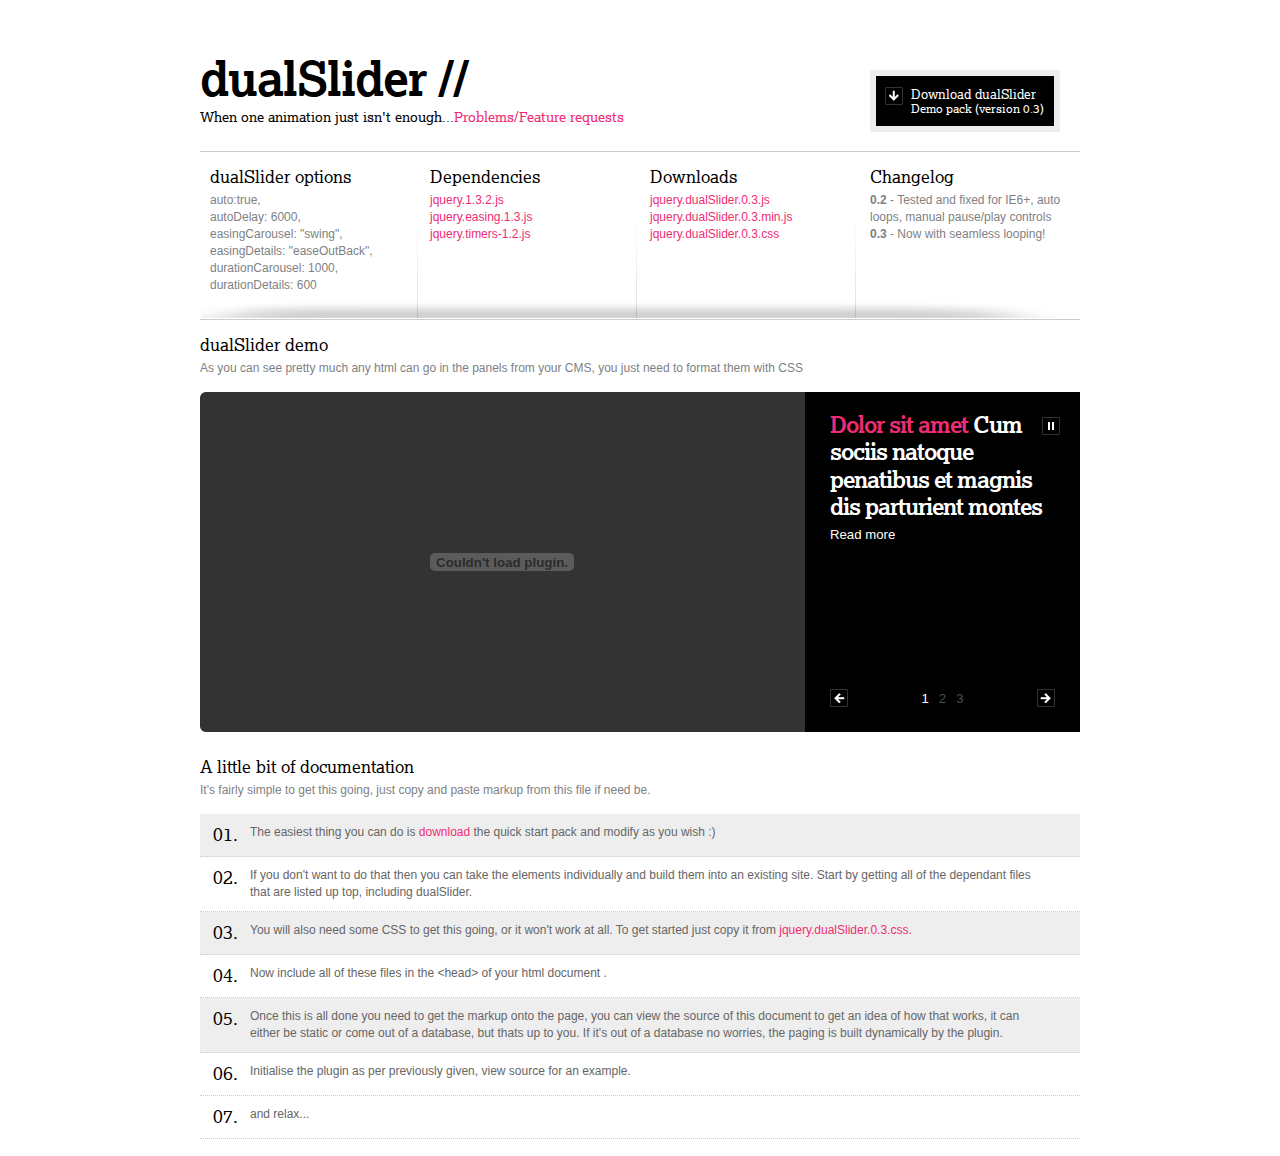
<file: dualSlider/index.html>
﻿<!DOCTYPE html PUBLIC "-//W3C//DTD XHTML 1.0 Transitional//EN" "http://www.w3.org/TR/xhtml1/DTD/xhtml1-transitional.dtd">
<html xmlns="http://www.w3.org/1999/xhtml">
<head>
    <title>dualSlider</title>
        
    <meta name="description" id="MetaDescription" content="" />
    <meta name="keywords" id="MetaKeywords" content="" />
	
	<meta http-equiv="Content-Type" content="text/html; charset=utf-8"/>
	
	<meta name="language" content="en" />
	
	<link rel="stylesheet" type="text/css" media="all" href="css/reset.css" />
	<link rel="stylesheet" type="text/css" media="all" href="css/clearfix.css" />
	<link rel="stylesheet" type="text/css" media="all" href="css/style.css" />
	<link rel="stylesheet" type="text/css" media="all" href="css/fonts.css"  />
	<link rel="stylesheet" type="text/css" media="all" href="css/jquery.dualSlider.0.2.css" />

	<script src="scripts/jquery-1.3.2.min.js" type="text/javascript"></script>
	<script src="scripts/jquery.easing.1.3.js" type="text/javascript"></script>
	<script src="scripts/jquery.timers-1.2.js" type="text/javascript"></script>
	<script src="scripts/jquery.dualSlider.0.3.min.js" type="text/javascript"></script>


	<script type="text/javascript">
		
		$(document).ready(function() {
			
			$(".carousel").dualSlider({
				auto:true,
				autoDelay: 6000,
				easingCarousel: "swing",
				easingDetails: "easeOutBack",
				durationCarousel: 1000,
				durationDetails: 600
			});
			
		});
		
		
	</script>
	
	
</head>

<body>
	
	<div class="wrapper clearfix">
		
		<a href="dualSlider.zip" title="Download demo package" class="Lexia-Regular download">Download dualSlider<em>Demo pack (version 0.3)</em></a>
		
		<h1 class="Lexia-Bold">dualSlider //</h1>
		<h2 class="Lexia-Regular">When one animation just isn't enough...<a href="mailto:rob@hugoandcat.com" title="problems?">Problems/Feature requests</a></h2>

		<div class="columns clearfix">
		
			<div class="col c_1">
				<h3 class="Lexia-Regular">dualSlider options</h3>
				<p>
					auto:true,<br />
					autoDelay: 6000,<br />
					easingCarousel: "swing",<br />
					easingDetails: "easeOutBack",<br />
					durationCarousel: 1000,<br />
					durationDetails: 600
				</p>
			</div><!-- /c_1 -->
			
			<div class="col c_2">
				<h3 class="Lexia-Regular">Dependencies</h3> 
				<p> 
					<a href="http://jquery.com/" title="Visit site" target="_blank">jquery.1.3.2.js</a><br />
					<a href="http://gsgd.co.uk/sandbox/jquery/easing/" title="Visit site" target="_blank">jquery.easing.1.3.js</a><br />
					<a href="http://plugins.jquery.com/project/timers" title="Visit site" target="_blank">jquery.timers-1.2.js</a>
				</p>
			</div><!-- /c_2 -->
			
			
			<div class="col c_3">
				<h3 class="Lexia-Regular">Downloads</h3> 
				<p>
					<a href="scripts/jquery.dualSlider.0.3.js" title="Download">jquery.dualSlider.0.3.js</a><br />
					<a href="scripts/jquery.dualSlider.0.3.min.js" title="Download">jquery.dualSlider.0.3.min.js</a>
					<a href="css/jquery.dualSlider.0.3.css" title="Download">jquery.dualSlider.0.3.css</a>
				</p>
			</div><!-- /c_3 -->
			
			<div class="col c_4">
				<h3 class="Lexia-Regular">Changelog</h3> 
				
				<p> 
					<strong>0.2</strong> - Tested and fixed for IE6+, auto loops, manual pause/play controls<br />
				
					<strong>0.3</strong> - Now with seamless looping!
				</p> 
			</div><!-- /c_4 -->
		
		</div><!-- /columns -->
		
		<h3 class="Lexia-Regular">dualSlider demo</h3>
		<p>As you can see pretty much any html can go in the panels from your CMS, you just need to format them with CSS</p>
		
		<div class="carousel clearfix">

			<div class="panel">
				
				<div class="details_wrapper">
					
					<div class="details">
					
						<div class="detail">
							<h2 class="Lexia-Bold"><a href="#">Dolor sit amet</a> Cum sociis natoque penatibus et magnis dis parturient montes</h2>
							<a href="#" title="Read more" class="more">Read more</a>
						</div><!-- /detail -->
						
						<div class="detail">
							<h2 class="Lexia-Bold"><a href="#">Lorem ipsum dolor</a> sit amet, consectetuer adipiscing elit. </h2>
							<a href="#" title="Read more" class="more">Read more</a>
						</div><!-- /detail -->
						
						<div class="detail">
							<h2 class="Lexia-Bold"><a href="#">Aenean massa</a>. Cum sociis natoque penatibus et magnis dis parturient montes</h2>
							<a href="#" title="Read more" class="more">Read more</a>
						</div><!-- /detail -->
						
					
					</div><!-- /details -->
					
				</div><!-- /details_wrapper -->
				
				<div class="paging">
					<div id="numbers"></div>
					<a href="javascript:void(0);" class="previous" title="Previous" >Previous</a>
					<a href="javascript:void(0);" class="next" title="Next">Next</a>
				</div><!-- /paging -->
				
				<a href="javascript:void(0);" class="play" title="Turn on autoplay">Play</a>
				<a href="javascript:void(0);" class="pause" title="Turn off autoplay">Pause</a>
				
			</div><!-- /panel -->
	
			<div class="backgrounds">
				
				<div class="item item_1">
					<object width="604" height="340"><param name="allowfullscreen" value="true" /><param name="allowscriptaccess" value="always" /><param name="movie" value="http://vimeo.com/moogaloop.swf?clip_id=10930565&amp;server=vimeo.com&amp;show_title=0&amp;show_byline=0&amp;show_portrait=0&amp;color=ffffff&amp;fullscreen=1" /><embed src="http://vimeo.com/moogaloop.swf?clip_id=10930565&amp;server=vimeo.com&amp;show_title=0&amp;show_byline=0&amp;show_portrait=0&amp;color=ffffff&amp;fullscreen=1" type="application/x-shockwave-flash" allowfullscreen="true" allowscriptaccess="always" width="604" height="340" wmode="transparent"></embed></object>
				</div><!-- /item -->
				
				<div class="item item_2">
					<object width="604" height="340"><param name="allowfullscreen" value="true" /><param name="allowscriptaccess" value="always" /><param name="movie" value="http://vimeo.com/moogaloop.swf?clip_id=12257932&amp;server=vimeo.com&amp;show_title=1&amp;show_byline=1&amp;show_portrait=0&amp;color=00ADEF&amp;fullscreen=1" /><embed src="http://vimeo.com/moogaloop.swf?clip_id=12257932&amp;server=vimeo.com&amp;show_title=1&amp;show_byline=1&amp;show_portrait=0&amp;color=00ADEF&amp;fullscreen=1" type="application/x-shockwave-flash" allowfullscreen="true" allowscriptaccess="always" width="604" height="340" wmode="transparent"></embed></object>
				</div><!-- /item -->
				
				<div class="item item_3">
					
				</div><!-- /item -->
				
			</div><!-- /backgrounds -->
			
			
		</div><!-- /carousel --> 
		
		
		<h3 class="Lexia-Regular">A little bit of documentation</h3>
		<p>
			It's fairly simple to get this going, just copy and paste markup from this file if need be.
		</p>
		
		<div class="documentation">
			
			<p class="alt clearfix">
				<strong class="Lexia-Regular">01.</strong>
				<span>The easiest thing you can do is <a href="dualSlider.zip" title="Download demo package">download</a> the quick start pack and modify as you wish :)</span>
			</p>
			
			<p class="clearfix">
				<strong class="Lexia-Regular">02.</strong>
				<span>If you don't want to do that then you can take the elements individually and build them into an existing site.  Start by getting all of the dependant files that are listed up top, including dualSlider.</span>
			</p>
			
			<p class="alt clearfix">
				<strong class="Lexia-Regular">03.</strong>
				<span>You will also need some CSS to get this going, or it won't work at all.  To get started just copy it from <a href="css/jquery.dualSlider.0.3.css" title="Download">jquery.dualSlider.0.3.css.</a></span>
			</p>
			
			
			<p class="clearfix">
				<strong class="Lexia-Regular">04.</strong>
				<span>Now include all of these files in the &lt;head&gt; of your html document	.</span>
			</p>
			
			<p class="alt clearfix">
				<strong class="Lexia-Regular">05.</strong>
				<span>Once this is all done you need to get the markup onto the page, you can view the source of this document to get an idea of how that works, it can either be static or come out of a database, but thats up to you.  If it's out of a database no worries, the paging is built dynamically by the plugin.</span>
			</p>
			
			
			<p class="clearfix">
				<strong class="Lexia-Regular">06.</strong>
				<span>Initialise the plugin as per previously given, view source for an example.</span>
			</p>
			
			
			<p class="clearfix">
				<strong class="Lexia-Regular">07.</strong>
				<span>and relax...</span>
			</p>

			
		</div><!-- /documentation -->
		
		
		
	</div><!-- /wrapper -->
	
</body>

</html>
</file>
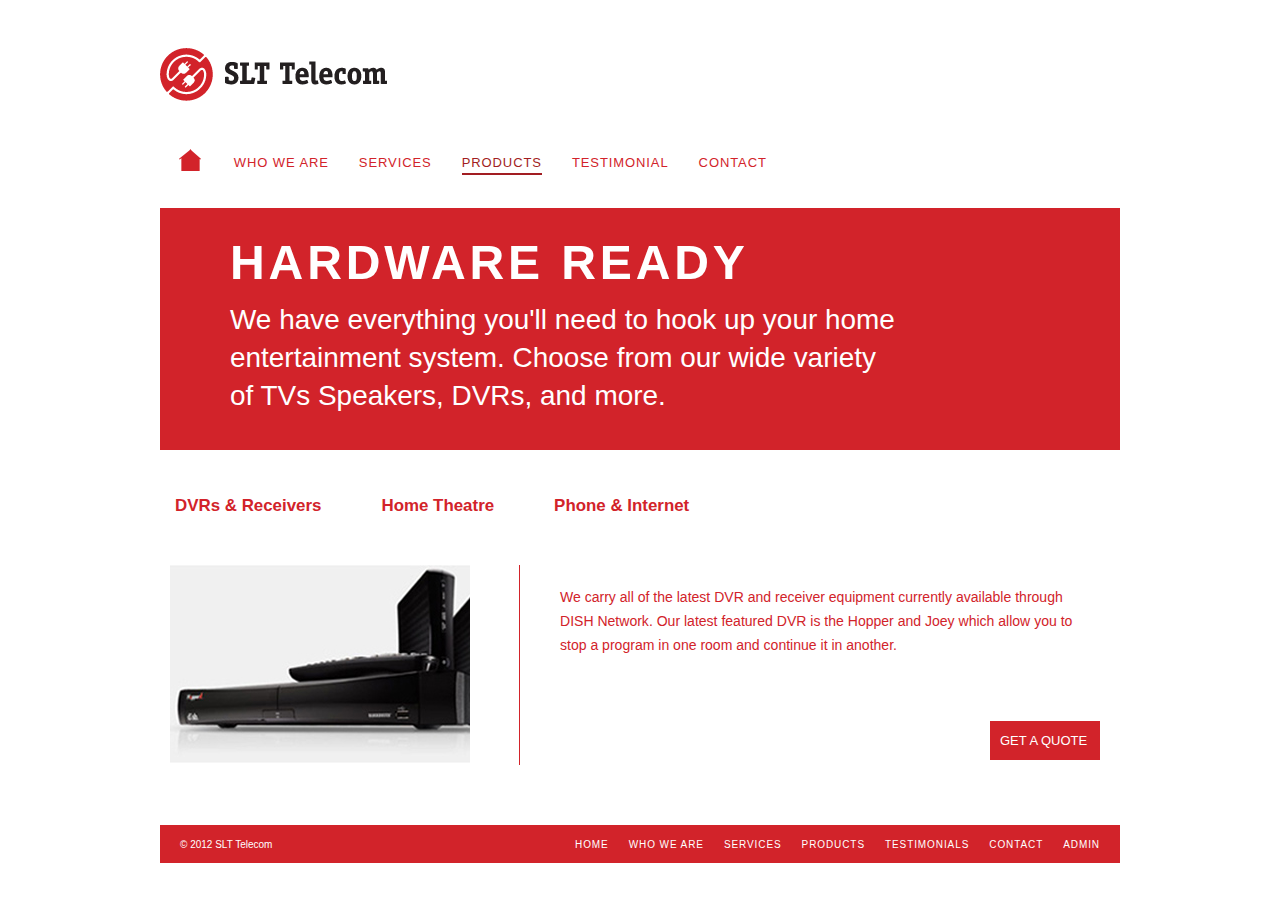
<file: products.html>
<!DOCTYPE HTML PUBLIC "-//W3C//DTD HTML 4.01 Transitional//EN" "http://www.w3.org/TR/html4/loose.dtd">


<html>
	<head>
		<title>SLT Telecom Products</title>
		
		

		<link rel="stylesheet" href="styles/reset.css" type="text/css" media="all">
		<link rel="stylesheet" href="styles/skeleton.css" type="text/css" media="all">
		<link rel="stylesheet" href="styles/text.css" type="text/css" media="all">
		<link rel="stylesheet" href="styles/style.css" type="text/css" media="all">
		<script type="text/javascript" src="http://use.typekit.com/upo8qja.js"></script>
		<script type="text/javascript">try{Typekit.load();}catch(e){}</script>
		
			<title>Products</title>
			
		  <script src="scripts/jquery-1.7.2.min.js" language="javascript"></script>
			
			
			
	
	
	

<script type="text/javascript">
 $(document).ready(function(){

$('.controls li').click(function() {
   
      //get the class of whatever is clicked on
   var my_value=  $(this).attr('class'); 
      //hide all slides that don't have initial class
 $('#slide_wrap .slide').removeClass('show');
      //find the relating class within the slides
 
      //add show to the relating class that was clicked on
	$('#slide_wrap .'+my_value).addClass('show'); 
//alert(target_slide);
         
       
          
          

    
          
    });

});
</script>

	
		
	</head>
	

	
	
	<body class="products container">
	

		<div id="container" class='clearfix container'>
		
			<div id="header" class='container clearfix'>
			
				<div id="logo">
				<a href="index.html"><img src="images/logo.png"> </div></a><!--end logo-->
				
				
				<div id="nav">
				
				<ul class="nav">
    				<div id="home-button" class="">
					<li><a href="index.html" id="home-button"  class="nav home-button"><img src="images/home-button-sprite.png"></a></li>
					
					</div> <!-- end home button-->
    				<li><a href="who_we_are.html" class="nav">WHO WE ARE</a></li>
    				<li><a href="services.html" class="nav">SERVICES</a></li>
   					<li><a href="products.html" class="nav  current_page">PRODUCTS</a></li>
    				<li><a href="testimonials.html" class="nav">TESTIMONIAL</a></li>
    				<li><a href="contact.html" class="nav">CONTACT</a></li>
				</ul>

				</div><!--end nav-->
			
			</div><!--end header-->
			
		
			
				<div id="productsIntro" class="clearfix">
					<h1>HARDWARE READY</h1>
					 <div id="text" class="nine columns alpha"><h3>We have everything you'll need to hook up your home entertainment system. Choose from our wide variety of TVs Speakers, DVRs, and more.</h3></div>
				</div><!--end intro-->
				
				<div class="controls">	
				
				<ul class="products_nav">
    				
    				<li class="slide1"> DVRs &amp; Receivers</li>
    				<li class="slide2">Home Theatre</li>
   					<li class="slide3">Phone &amp; Internet</li>
    				</ul>
    				
				</div><!--end controls -->
					
				<div id="slide_wrap">

				<div class="slide1 slide show">	
				
					<div><img class="cushycms four columns alpha" src="images/hopper.jpg" alt="DVRs and Recievers"/></div>
						
						<div id="text2" class="seven columns"><p class="cushycms" title="DVR and Recievers Description">We carry all of the latest DVR  and receiver equipment currently available through DISH Network. Our latest featured DVR is the Hopper and Joey which allow you to stop a program in  one room and continue it in another.</p>
						<a id="products_button" href="contact.html">GET A QUOTE</a>
						</div><!--end text-->
						
					</div><!--end slide-->
					
					<div class="slide2 slide">	
						<div><img class="cushycms four columns alpha"  src="images/home_theatre.jpg" alt="Home Theatre equipment"/></div>
						
						<div id="text2" class="seven columns"><p class="cushycms" title="Home Theatre Description" >Need a TV and speakers for your home theatre? We got it covered. Call us to find out about our selection of TVs, speakers, and home entertainment package deals. </p>
						<a id="products_button" href="contact.html">GET A QUOTE</a>
						</div><!--end text-->
						
					</div><!--end slide-->
					
					<div class="slide3 slide">	
					
						<div><img class="cushycms four columns alpha" src="images/phone_internet.jpg" alt="Phone and Internet"/></div>
						
						<div id="text2" class="seven columns"><p class="cushycms" title="Phone and Internet Description" >From cell phones to home intercom systems, wireless routers to laptops, we can hook you up with the right phone and internet equipment as well as service.</p>
						<a  id="products_button" href="contact.html">GET A QUOTE</a>
						</div><!--end text-->
					</div><!--end slide-->
					
				</div><!--end slide_wrap-->
		    
			
			
			<div id="footer" class='clearfix container'><!--New Footer/anthony-->

				<p>&copy; 2012 SLT Telecom </p>
				<div id="footer-nav">
					<ul>
						<li><a href="index.html">HOME</a></li>
						<li><a href="who_we_are.html">WHO WE ARE</a></li>
						<li><a href="services.html">SERVICES</a></li>
						<li><a href="products.html">PRODUCTS</a></li>
						<li><a href="testimonials.html">TESTIMONIALS</a></li>
						<li><a href="contact.html">CONTACT</a></li>
						<li><a href="http://www.cushycms.com" target="blank">ADMIN</a></li>
					</ul>
				</div>

			</div><!--END New Footer/anthony-->

		</div><!--end container-->
		
	</body>
</html>
</file>
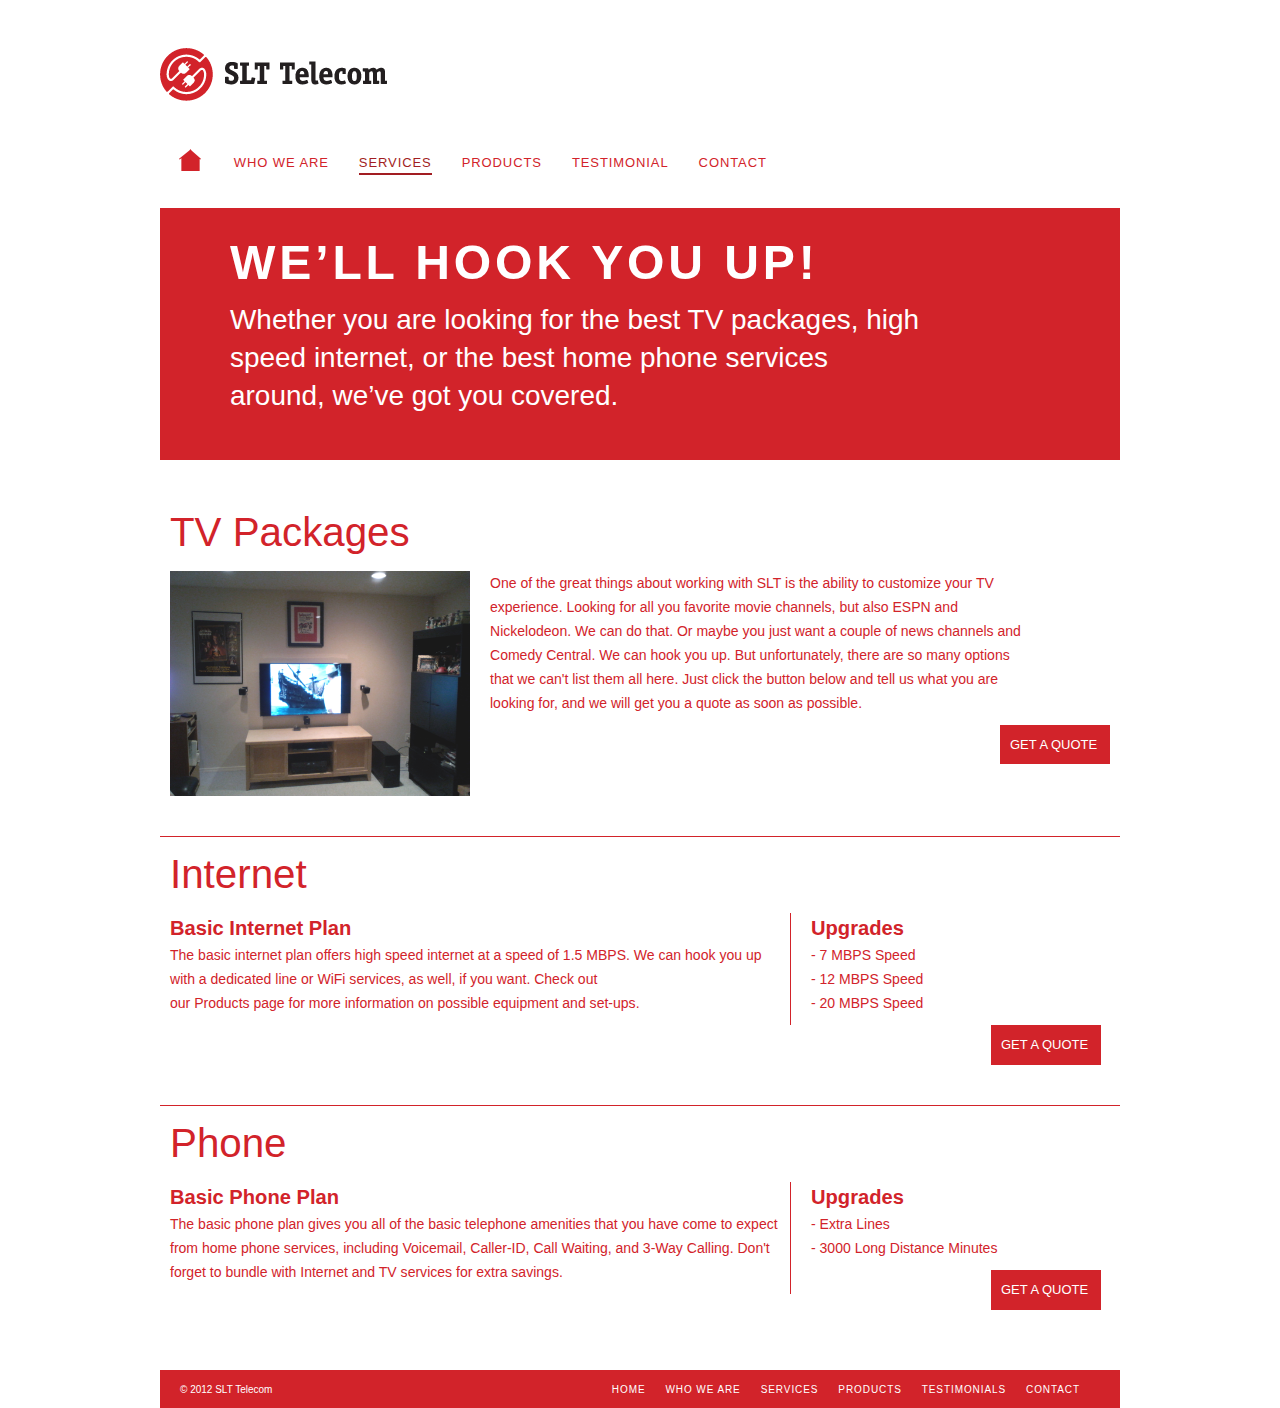
<file: services.html>
<!DOCTYPE HTML PUBLIC "-//W3C//DTD HTML 4.01 Transitional//EN" "http://www.w3.org/TR/html4/loose.dtd">


<html>
	<head>
		<title>SLT Telecom</title>

		<link rel="stylesheet" href="styles/reset.css" type="text/css" media="all">
		<link rel="stylesheet" href="styles/skeleton.css" type="text/css" media="all">
		<link rel="stylesheet" href="styles/text.css" type="text/css" media="all">
		<link rel="stylesheet" href="styles/style.css" type="text/css" media="all">
		<script type="text/javascript" src="http://use.typekit.com/upo8qja.js"></script>
		<script type="text/javascript">try{Typekit.load();}catch(e){}</script>
		
	</head>
	
	<body class="container">
	

		<div id="container" class='clearfix container'>
		
			<div id="header" class='container clearfix'>
			
				<div id="logo">
				<a href="index.html"><img src="images/logo.png"> </div></a><!--end logo-->
				
				
				<div id="nav">
				
				<ul class="nav">
    				<div id="home-button" class="">
					<li><a href="index.html" id="home-button"  class="nav home-button"><img src="images/home-button-sprite.png"></a></li>
					
					</div> <!-- end home button-->
    				<li><a href="who_we_are.html" class="nav">WHO WE ARE</a></li>
    				<li><a href="services.html" class="nav current_page">SERVICES</a></li>
   					<li><a href="products.html" class="nav">PRODUCTS</a></li>
    				<li><a href="testimonials.html" class="nav">TESTIMONIAL</a></li>
    				<li><a href="contact.html" class="nav">CONTACT</a></li>
				</ul>

				</div><!--end nav-->							
			</div><!--end header-->

			<div id='servicesIntroWrap'	class='clearfix'>		
				<div id="servicesIntro">
					<H1>WE&rsquo;LL HOOK YOU UP!</H1>
					<H3 class="nine columns alpha">Whether you are looking for the best TV packages, high speed internet, or the best home phone services around, we&rsquo;ve got you covered.</H3>
				</div>
			</div><!--end intro-->
					
			<div id="tv" class='clearfix'>
			
				<H2>TV Packages</H2>
				<img src="images/homeTheater.jpg" class="four columns alpha"/>
				<p class="seven columns omega">One of the great things about working with SLT is the ability to customize 
				your TV experience. Looking for all you favorite movie channels, but also 
				ESPN and Nickelodeon. We can do that. Or maybe you just want a couple of news channels 
 				and Comedy Central. We can hook you up. But unfortunately, there are so many options 
 				that we can't list them all here. Just click the button below and tell us what 
 				you are looking for, and we will get you a quote as soon as possible.</p>
				<a href="contact.html">GET A QUOTE</a>
				
			</div><!--end tv-->
			
			<div id="internet" class="clearfix">
			
				<H2>Internet</H2>
				
				<div class="text eight columns alpha omega">
					
					<H4 class='clearfix'>Basic Internet Plan</H4>
					<p>The basic internet plan offers high speed internet at a speed of 1.5 MBPS. 
					We can hook you up with a dedicated line or WiFi services, as well, 
					if you want. Check out<br/> our Products page for more information on possible 
					equipment and set-ups.</p>
						
				</div><!--end text-->
					
				<div class="upgrade four columns omega">
				
					<H4 class="three columns omega">Upgrades</H4>
					<p class="three columns omega">- 7 MBPS Speed
					<br/>- 12 MBPS Speed
					<br/>- 20 MBPS Speed</p>
					<a href="contact.html" id="button" >GET A QUOTE</a>

				</div><!--end upgrade-->	
				
			</div><!--end internet-->
			
			<div id="phone" class='clearfix'>
			
				<H2>Phone</H2>
				
				<div class="text eight columns alpha omega">
					
					<H4>Basic Phone Plan</H4>
					<p>The basic phone plan gives you all of the basic telephone amenities 
					that you have come to expect from home phone services, including Voicemail, 
					Caller-ID, Call Waiting, and 3-Way Calling. Don't forget to bundle with 
					Internet and TV services for extra savings.</p>
						
				</div><!--end text-->
					
				<div class="upgrade four columns omega">
				
					<H4 class="three columns omega">Upgrades</H4>
					<p class='three columns omega'>- Extra Lines
					<br/>- 3000 Long Distance Minutes</p>
					<a href="contact.html" class="button">GET A QUOTE</a>

				</div><!--end upgrade-->	
			
			</div><!--end phone-->
			
			<div id="footer" class='clearfix container'><!--New Footer/anthony-->

				<p>&copy; 2012 SLT Telecom </p>
				<div id="footer-nav">
					<ul>
						<li><a href="index.html">HOME</a></li>
						<li><a href="who_we_are.html">WHO WE ARE</a></li>
						<li><a href="services.html">SERVICES</a></li>
						<li><a href="products.html">PRODUCTS</a></li>
						<li><a href="testimonials.html">TESTIMONIALS</a></li>
						<li><a href="contact.html">CONTACT</a></li>
						<li><a href="http://www.cushycms.com" target="blank"></li>
					</ul>
				</div>

			</div><!--END New Footer/anthony-->

		</div><!--end container-->
		
	</body>
</html>

</html>
</file>
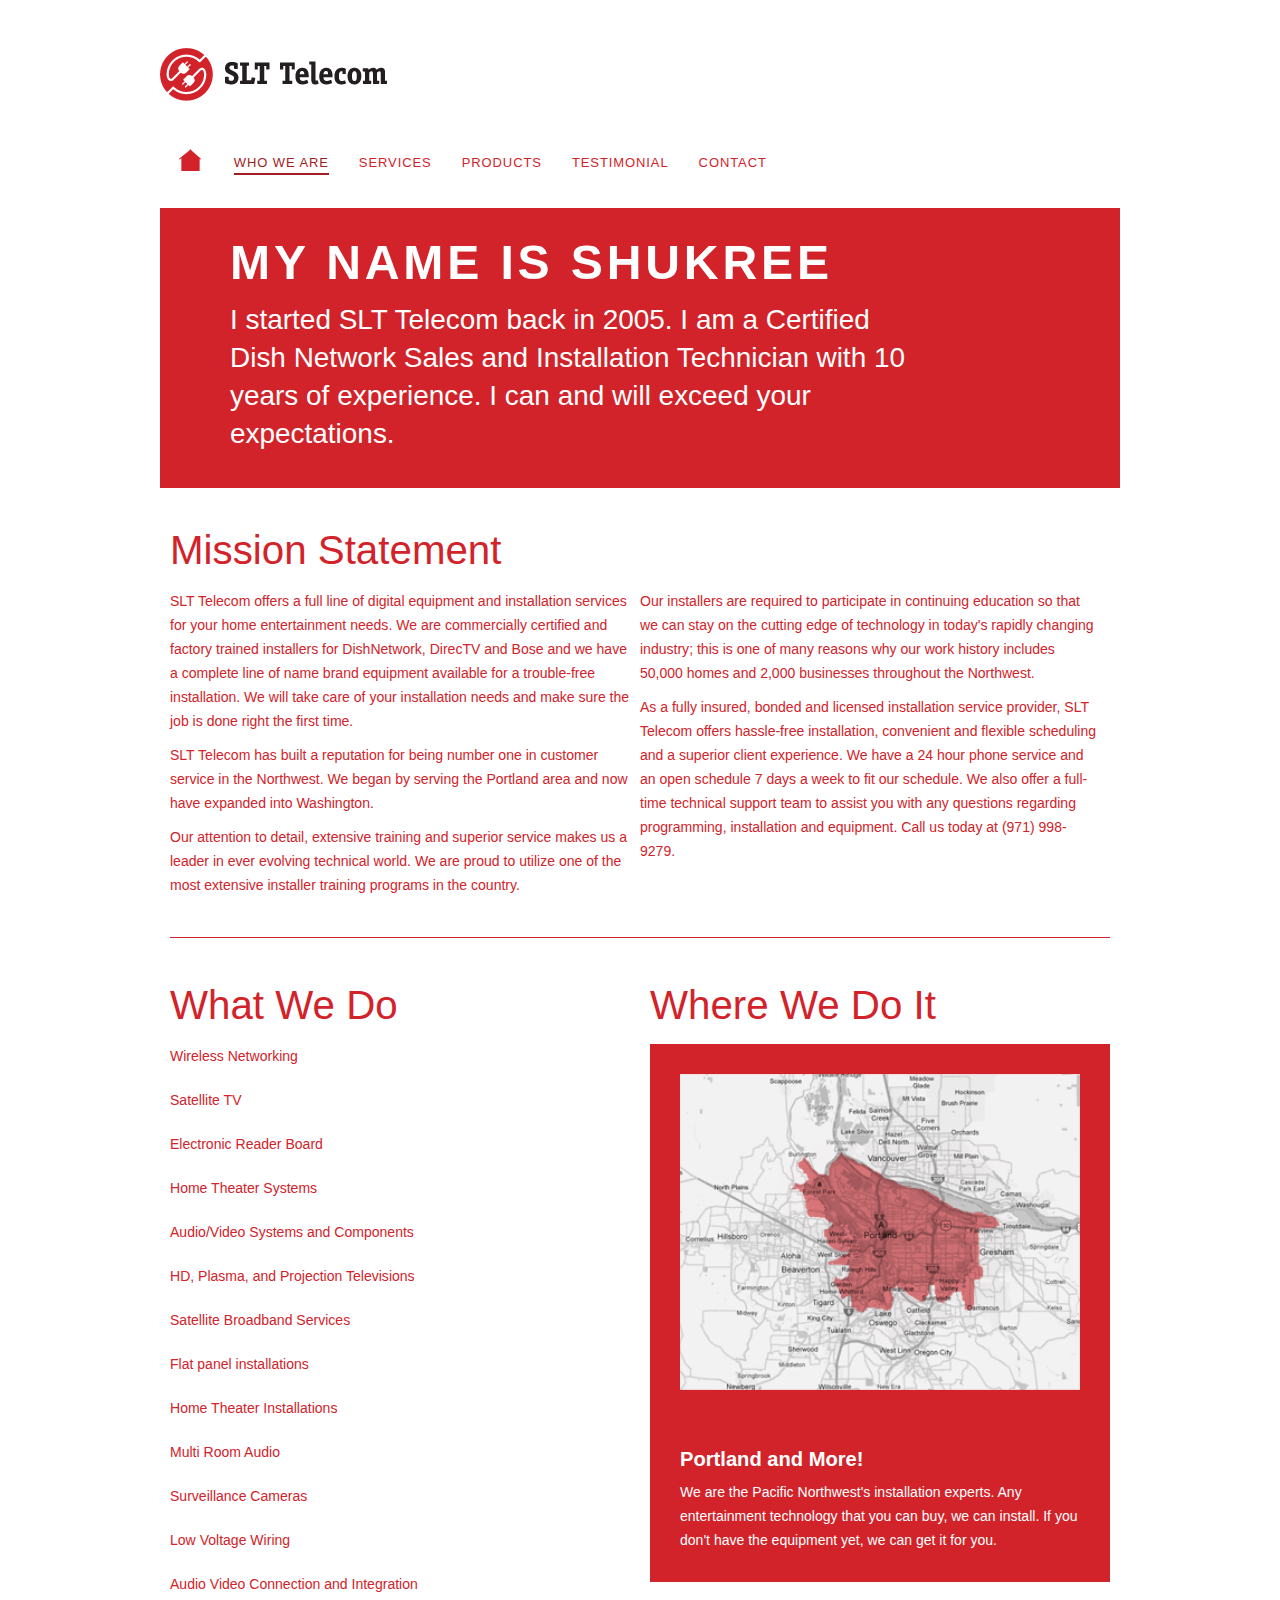
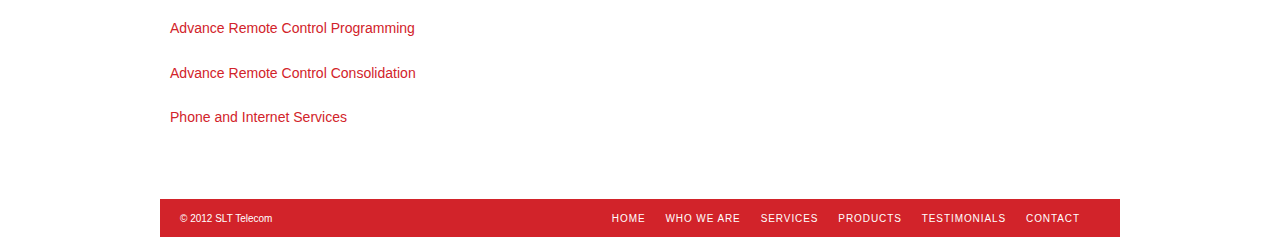
<file: who_we_are.html>
<!DOCTYPE HTML PUBLIC "-//W3C//DTD HTML 4.01 Transitional//EN" "http://www.w3.org/TR/html4/loose.dtd">


<html>
	<head>
		<title>SLT Telecom</title>

		<link rel="stylesheet" href="styles/reset.css" type="text/css" media="all">
		<link rel="stylesheet" href="styles/skeleton.css" type="text/css" media="all">
		<link rel="stylesheet" href="styles/text.css" type="text/css" media="all">
		<link rel="stylesheet" href="styles/style.css" type="text/css" media="all">
		
		<script type="text/javascript" src="http://use.typekit.com/upo8qja.js"></script>
		<script type="text/javascript">try{Typekit.load();}catch(e){}</script>
		
	</head>
	
<body class="who_we_are container">
	
		<div id="container" class='clearfix container'>
		
			<div id="header" class='container clearfix'>
			
				<div id="logo">
				<a href="index.html"><img src="images/logo.png"> </div></a><!--end logo-->
					
				<div id="nav">
				
				<ul class="nav">
    				<div id="home-button" class="">
					<li><a href="index.html" id="home-button"  class="nav home-button"><img src="images/home-button-sprite.png"></a></li>
					
					</div> <!-- end home button-->
    				<li><a href="who_we_are.html" class="nav current_page">WHO WE ARE</a></li>
    				<li><a href="services.html" class="nav">SERVICES</a></li>
   					<li><a href="products.html" class="nav">PRODUCTS</a></li>
    				<li><a href="testimonials.html" class="nav">TESTIMONIAL</a></li>
    				<li><a href="contact.html" class="nav">CONTACT</a></li>
				</ul>

				</div><!--end nav-->
			
			</div><!--end header-->

			<div id='whoIntroWrap' class='clearfix'>		
					
				<div id='whoText' class='ten columns'>
					
					<H1>MY NAME IS SHUKREE</H1>
					<H3 class="columns nine alpha">I started SLT Telecom back in 2005. I am a Certified Dish Network Sales and 
					Installation Technician with 10 years of experience. I can and will exceed 
					your expectations.</H3>
					
				</div>
			
			</div><!--end intro-->
					
			<div id="missionStatement" class='twelve columns clearfix'>
				
				<H2>Mission Statement</H2>
				<div class='six columns alpha'>
				<p>SLT Telecom offers a full line of digital equipment and installation 
				services for your home entertainment needs. We are commercially certified 
				and factory trained installers for DishNetwork, DirecTV and Bose and we 
				have a complete line of name brand equipment available for a trouble-free 
				installation. We will take care of your installation needs and make sure 
				the job is done right the first time. </p>
				<p>SLT Telecom has built a reputation for being number one in customer 
				service in the Northwest. We began by serving the Portland area and now 
				have expanded into Washington.  </p>
				<p>Our attention to detail, extensive training and superior service makes 
				us a leader in ever evolving technical world. We are proud to utilize one 
				of the most extensive installer training programs in the country.</p> </div> 
				<div class='six columns alpha'> 
				<p>Our installers are required to participate in continuing education so that 
				we can stay on the cutting edge of technology in today's rapidly changing 
				industry; this is one of many reasons why our work history includes 50,000 
				homes and 2,000 businesses throughout the Northwest.</p>
				<p>As a fully insured, bonded and licensed installation service provider, 
				SLT Telecom offers hassle-free installation, convenient and flexible scheduling 
				and a superior client experience. We have a 24 hour phone service and an 
				open schedule 7 days a week to fit our schedule. We also offer a full-time 
				technical support team to assist you with any questions regarding programming, 
				installation and equipment. Call us today at (971) 998-9279.</p></div>
				
			</div><!--end tv-->
			
			<div id='bottomContent' class='clearfix'>
			
				<div id="whatWeDo" class='six columns'>
					
					<H2>What We Do</H2>
					<p>Wireless Networking</p> 
					<p>Satellite TV</p>
					<p>Electronic Reader Board</p>
					<p>Home Theater Systems</p>
					<p>Audio/Video Systems and Components</p>
					<p>HD, Plasma, and Projection Televisions</p>
					<p>Satellite Broadband Services</p> 
					<p>Flat panel installations</p>
					<p>Home Theater Installations</p> 
					<p>Multi Room Audio</p>
					<p>Surveillance Cameras</p>
					<p>Low Voltage Wiring</p>
					<p>Audio Video Connection and Integration</p>
					<p>Advance Remote Control Programming </p>
					<p>Advance Remote Control Consolidation</p>
					<p>Phone and Internet Services</p>
					
				</div><!--end whatWeDo-->
				
				<div id='where' class="six columns">
				
					<H2>Where We Do It</H2>									
					<div id="whereWeDoIt" class="six columns alpha omega">
					
						<img src="images/portland.png"/>
						<H4>Portland and More!</H4>
						<p>We are the Pacific Northwest's installation experts. Any entertainment technology 
						that you can buy, we can install. If you don't have the equipment yet, we can 
						get it for you.</p>
					
					</div><!--end whatWeDo-->
				
				</div>
				
			</div><!--end bottomContent-->

			<div id="footer" class='clearfix container'><!--New Footer/anthony-->

				<p>&copy; 2012 SLT Telecom </p>
				<div id="footer-nav">
					<ul>
						<li><a href="index.html">HOME</a></li>
						<li><a href="who_we_are.html">WHO WE ARE</a></li>
						<li><a href="services.html">SERVICES</a></li>
						<li><a href="products.html">PRODUCTS</a></li>
						<li><a href="testimonials.html">TESTIMONIALS</a></li>
						<li><a href="contact.html">CONTACT</a></li>
						<li><a href="http://www.cushycms.com" target="blank"></li>
					</ul>
				</div>

			</div><!--END New Footer/anthony-->

		</div><!--end container-->
		
	</body>
</html>
</file>
<file: dualSlider/css/clearfix.css>
﻿.clearfix:after {    content: ".";    display: block;    height: 0;    clear: both;    visibility: hidden;}.clearfix {display: inline-block;}/* Hides from IE-mac \*/* html .clearfix {height: 1%;}.clearfix {display: block;}/* End hide from IE-mac */
</file>
<file: dualSlider/css/style.css>
﻿/* DUALSLIDER CSS */
/* AUTHOR: ROB PHILLIPS  =  HUGO & CAT LTD */
/* VERSION: 0.1 */


body {
	font:normal 62.5%/1.7em Arial, Tahoma, Helvetica, sans-serif;
	color:#807f83;
	margin:0 0 0 0;
	padding: 0;
	background: #fff;
	text-align:center;
}



a, a:visited {
    color:#ee2c74;
    text-decoration:none;
}
a:hover {
    text-decoration:underline;
}

strong {
    font-weight:bold;
}

p, blockquote{
    margin: 0 0 15px 0;
}

.wrapper {
	
	font-size: 1.2em;
	width: 880px;
	margin: auto;
	text-align:left
}

h1 {
	font-size: 4.0em;
	color: #000;
	margin: 50px 0 0 0;
}

h2 {
	font-size: 1.2em;
	color: #000;
	margin: 0 0 25px 0;
}

h3{
	font-size: 1.4em;
	color: #000;
	margin: 0 0 5px 0;
}

.columns {
	margin: 0 0 15px 0;
	
	border-bottom:1px solid #ccc;
	background: transparent url(../images/columns_bg.png) no-repeat 100% 100%;
	border-top:1px solid #ccc;
	padding: 15px 0 10px 0;
}

.columns .col{
	float:left;
	width: 210px;
	margin: 0 0 0 10px;
	
}

.download , a:visited.download {
	float:right;
	display:block;
	background: #000 url(../images/carousel_download_bg.gif) no-repeat 9px 0.8em;
	padding: 10px 10px 10px 35px;
	font-size: 1.1em;
	color: #fff;
	margin: 20px 20px 0 0;
	border:6px solid #eee;
}
a:hover.download {
	border-color: #ccc;
}

.download em{
	display:block;
	font-size: 0.9em;
}





.documentation {
	color: #666;	

}

.documentation  p{
	margin: 0 0 0 0;
	padding: 10px 0 10px 0;
	border-bottom: 1px dotted #ccc;
}

.documentation  p.alt{
	background: #eee;	
}

.documentation  strong{
	float:left;
	width: 50px;
	font-size: 1.5em;
	color: #000;
	text-align:center;
}
.documentation  span{
	float:left;
	width: 800px;
	display:block;
}
</file>
<file: dualSlider/css/fonts.css>
/*

@font-face {
	font-family: 'LexiaXBoldItalic';
	src: url('lexia_std_xbolditalic-webfont.eot');
	src: local('☺'), url('lexia_std_xbolditalic-webfont.woff') format('woff'), url('lexia_std_xbolditalic-webfont.ttf') format('truetype'), url('lexia_std_xbolditalic-webfont.svg#webfont0nazwoox') format('svg');
	font-weight: normal;
	font-style: normal;
}

@font-face {
	font-family: 'LexiaXBoldRegular';
	src: url('lexia_std_xbold-webfont.eot');
	src: local('☺'), url('lexia_std_xbold-webfont.woff') format('woff'), url('lexia_std_xbold-webfont.ttf') format('truetype'), url('lexia_std_xbold-webfont.svg#webfontTwYkVNb6') format('svg');
	font-weight: normal;
	font-style: normal;
}

@font-face {
	font-family: 'LexiaThinItalic';
	src: url('lexia_std_thinitalic-webfont.eot');
	src: local('☺'), url('lexia_std_thinitalic-webfont.woff') format('woff'), url('lexia_std_thinitalic-webfont.ttf') format('truetype'), url('lexia_std_thinitalic-webfont.svg#webfontouSi36MN') format('svg');
	font-weight: normal;
	font-style: normal;
}

@font-face {
	font-family: 'LexiaThinRegular';
	src: url('lexia_std_thin-webfont.eot');
	src: local('☺'), url('lexia_std_thin-webfont.woff') format('woff'), url('lexia_std_thin-webfont.ttf') format('truetype'), url('lexia_std_thin-webfont.svg#webfont8P1hXiqJ') format('svg');
	font-weight: normal;
	font-style: normal;
}



@font-face {
	font-family: 'LexiaLightItalic';
	src: url('lexia_std_lightitalic-webfont.eot');
	src: local('☺'), url('lexia_std_lightitalic-webfont.woff') format('woff'), url('lexia_std_lightitalic-webfont.ttf') format('truetype'), url('lexia_std_lightitalic-webfont.svg#webfontm6vm7aP0') format('svg');
	font-weight: normal;
	font-style: normal;
}

@font-face {
	font-family: 'LexiaLightRegular';
	src: url('lexia_std_light-webfont.eot');
	src: local('☺'), url('lexia_std_light-webfont.woff') format('woff'), url('lexia_std_light-webfont.ttf') format('truetype'), url('lexia_std_light-webfont.svg#webfontqu2gzakA') format('svg');
	font-weight: normal;
	font-style: normal;
}

@font-face {
	font-family: 'LexiaItalic';
	src: url('lexia_std_italic-webfont.eot');
	src: local('☺'), url('lexia_std_italic-webfont.woff') format('woff'), url('lexia_std_italic-webfont.ttf') format('truetype'), url('lexia_std_italic-webfont.svg#webfontqmP9MMNt') format('svg');
	font-weight: normal;
	font-style: normal;
}

@font-face {
	font-family: 'LexiaBlackItalic';
	src: url('lexia_std_blackitalic-webfont.eot');
	src: local('☺'), url('lexia_std_blackitalic-webfont.woff') format('woff'), url('lexia_std_blackitalic-webfont.ttf') format('truetype'), url('lexia_std_blackitalic-webfont.svg#webfont5jL7buRy') format('svg');
	font-weight: normal;
	font-style: normal;
}

@font-face {
	font-family: 'LexiaBlackRegular';
	src: url('lexia_std_black-webfont.eot');
	src: local('☺'), url('lexia_std_black-webfont.woff') format('woff'), url('lexia_std_black-webfont.ttf') format('truetype'), url('lexia_std_black-webfont.svg#webfontWQZbvtZe') format('svg');
	font-weight: normal;
	font-style: normal;
}

@font-face {
	font-family: 'LexiaBoldItalic';
	src: url('lexia_std_bditalic-webfont.eot');
	src: local('☺'), url('lexia_std_bditalic-webfont.woff') format('woff'), url('lexia_std_bditalic-webfont.ttf') format('truetype'), url('lexia_std_bditalic-webfont.svg#webfontoQBKFPlV') format('svg');
	font-weight: normal;
	font-style: normal;
}

*/


@font-face {
	font-family: 'LexiaRegular';
	src: url('lexia_std_rg-webfont.eot');
	src: local('☺'), url('lexia_std_rg-webfont.woff') format('woff'), url('lexia_std_rg-webfont.ttf') format('truetype'), url('lexia_std_rg-webfont.svg#webfontQjbJKj8L') format('svg');
	font-weight: normal;
	font-style: normal;
}
@font-face {
	font-family: 'LexiaBold';
	src: url('lexia_std_bd-webfont.eot');
	src: local('☺'), url('lexia_std_bd-webfont.woff') format('woff'), url('lexia_std_bd-webfont.ttf') format('truetype'), url('lexia_std_bd-webfont.svg#webfonte5YVG419') format('svg');
	font-weight: normal;
	font-style: normal;
}

/*

.LexiaXBold-Italic {font-weight: normal; font-style: normal; line-height:normal; font-family: 'LexiaXBoldItalic', sans-serif;}
.LexiaXBold-Regular {font-weight: normal; font-style: normal; line-height:normal; font-family: 'LexiaXBoldRegular', sans-serif;}
.LexiaThin-Italic {font-weight: normal; font-style: normal; line-height:normal; font-family: 'LexiaThinItalic', sans-serif;}
.LexiaThin-Regular {font-weight: normal; font-style: normal; line-height:normal; font-family: 'LexiaThinRegular', sans-serif;}
.LexiaLight-Italic {font-weight: normal; font-style: normal; line-height:normal; font-family: 'LexiaLightItalic', sans-serif;}
.LexiaLight-Regular {font-weight: normal; font-style: normal; line-height:normal; font-family: 'LexiaLightRegular', sans-serif;}
.Lexia-Italic {font-weight: normal; font-style: normal; line-height:normal; font-family: 'LexiaItalic', sans-serif;}
.LexiaBlack-Italic {font-weight: normal; font-style: normal; line-height:normal; font-family: 'LexiaBlackItalic', sans-serif;}
.LexiaBlack-Regular {font-weight: normal; font-style: normal; line-height:normal; font-family: 'LexiaBlackRegular', sans-serif;}
.Lexia-BoldItalic {font-weight: normal; font-style: normal; line-height:normal; font-family: 'LexiaBoldItalic', sans-serif;}

*/

.Lexia-Regular {font-weight: normal; font-style: normal; line-height:normal; font-family: 'LexiaRegular', sans-serif;}
.Lexia-Bold {font-weight: normal; font-style: normal; line-height:normal; font-family: 'LexiaBold', sans-serif; letter-spacing:-1px}
</file>
<file: styles/skeleton.css>
/*
* Skeleton V1.1
* Copyright 2011, Dave Gamache
* www.getskeleton.com
* Free to use under the MIT license.
* http://www.opensource.org/licenses/mit-license.php
* 8/17/2011
*/


/* Table of Contents
==================================================
    #Base 960 Grid
    #Tablet (Portrait)
    #Mobile (Portrait)
    #Mobile (Landscape)
    #Clearing */



/* #Base 960 Grid
================================================== */

    .container                                  { position: relative; width: 960px; margin: 0 auto; padding: 0; }
    .container .column,
    .container .columns                         { float: left; display: inline; margin-left: 10px; margin-right: 10px; }
    .row                                        { margin-bottom: 20px; }

    /* Nested Column Classes */
    .column.alpha, .columns.alpha               { margin-left: 0; }
    .column.omega, .columns.omega               { margin-right: 0; }

    /* Base Grid */
    .container .one.column,
    .container .one.columns                     { width: 60px;  }
    .container .two.columns                     { width: 140px; }
    .container .three.columns                   { width: 220px; }
    .container .four.columns                    { width: 300px; }
    .container .five.columns                    { width: 380px; }
    .container .six.columns                     { width: 460px; }
    .container .seven.columns                   { width: 540px; }
    .container .eight.columns                   { width: 620px; }
    .container .nine.columns                    { width: 700px; }
    .container .ten.columns                     { width: 780px; }
    .container .eleven.columns                  { width: 860px; }
    .container .twelve.columns                  { width: 940px; }

    .container .one-third.column                { width: 300px; }
    .container .two-thirds.column               { width: 620px; }

    /* Offsets */
    .container .offset-by-one                   { padding-left: 60px;  }
    .container .offset-by-two                   { padding-left: 140px; }
    .container .offset-by-three                 { padding-left: 220px; }
    .container .offset-by-four                  { padding-left: 300px; }
    .container .offset-by-five                  { padding-left: 380px; }
    .container .offset-by-six                   { padding-left: 460px; }
    .container .offset-by-seven                 { padding-left: 540px; }
    .container .offset-by-eight                 { padding-left: 620px; }
    .container .offset-by-nine                  { padding-left: 700px; }
    .container .offset-by-ten                   { padding-left: 780px; }
    .container .offset-by-eleven                { padding-left: 860px; }


/* #Tablet (Portrait)
================================================== */

    /* Note: Design for a width of 768px */

    @media only screen and (min-width: 768px) and (max-width: 959px) {
        .container                                  { width: 768px; }
        .container .column,
        .container .columns                         { margin-left: 10px; margin-right: 10px;  }
        .column.alpha, .columns.alpha               { margin-left: 0; margin-right: 10px; }
        .column.omega, .columns.omega               { margin-right: 0; margin-left: 10px; }
        .alpha.omega                                { margin-left: 0; margin-right: 0; }

        .container .one.column,
        .container .one.columns                     { width: 44px; }
        .container .two.columns                     { width: 108px; }
        .container .three.columns                   { width: 172px; }
        .container .four.columns                    { width: 236px; }
        .container .five.columns                    { width: 300px; }
        .container .six.columns                     { width: 364px; }
        .container .seven.columns                   { width: 428px; }
        .container .eight.columns                   { width: 492px; }
        .container .nine.columns                    { width: 556px; }
        .container .ten.columns                     { width: 620px; }
        .container .eleven.columns                  { width: 684px; }
        .container .twelve.columns                  { width: 748px; }

        .container .one-third.column                { width: 236px; }
        .container .two-thirds.column               { width: 492px; }

        /* Offsets */
        .container .offset-by-one                   { padding-left: 48px; }
        .container .offset-by-two                   { padding-left: 96px; }
        .container .offset-by-three                 { padding-left: 144px; }
        .container .offset-by-four                  { padding-left: 192px; }
        .container .offset-by-five                  { padding-left: 240px; }
        .container .offset-by-six                   { padding-left: 288px; }
        .container .offset-by-seven                 { padding-left: 336px; }
        .container .offset-by-eight                 { padding-left: 384px; }
        .container .offset-by-nine                  { padding-left: 432px; }
        .container .offset-by-ten                   { padding-left: 480px; }
        .container .offset-by-eleven                { padding-left: 528px; }

    }


/*  #Mobile (Portrait)
================================================== */

    /* Note: Design for a width of 320px */

    @media only screen and (max-width: 767px) {
        .container { width: 300px; }
        .container .columns,
        .container .column { margin: 0; }

        .container .one.column,
        .container .one.columns,
        .container .two.columns,
        .container .three.columns,
        .container .four.columns,
        .container .five.columns,
        .container .six.columns,
        .container .seven.columns,
        .container .eight.columns,
        .container .nine.columns,
        .container .ten.columns,
        .container .eleven.columns,
        .container .twelve.columns,
        .container .thirteen.columns,
        .container .fourteen.columns,
        .container .fifteen.columns,
        .container .sixteen.columns,
        .container .one-third.column,
        .container .two-thirds.column  { width: 300px; }

        /* Offsets */
        .container .offset-by-one,
        .container .offset-by-two,
        .container .offset-by-three,
        .container .offset-by-four,
        .container .offset-by-five,
        .container .offset-by-six,
        .container .offset-by-seven,
        .container .offset-by-eight,
        .container .offset-by-nine,
        .container .offset-by-ten,
        .container .offset-by-eleven,
        .container .offset-by-twelve,
        .container .offset-by-thirteen,
        .container .offset-by-fourteen,
        .container .offset-by-fifteen { padding-left: 0; }

    }


/* #Mobile (Landscape)
================================================== */

    /* Note: Design for a width of 480px */

    @media only screen and (min-width: 480px) and (max-width: 767px) {
        .container { width: 420px; }
        .container .columns,
        .container .column { margin: 0; }

        .container .one.column,
        .container .one.columns,
        .container .two.columns,
        .container .three.columns,
        .container .four.columns,
        .container .five.columns,
        .container .six.columns,
        .container .seven.columns,
        .container .eight.columns,
        .container .nine.columns,
        .container .ten.columns,
        .container .eleven.columns,
        .container .twelve.columns,
        .container .thirteen.columns,
        .container .fourteen.columns,
        .container .fifteen.columns,
        .container .sixteen.columns,
        .container .one-third.column,
        .container .two-thirds.column { width: 420px; }
    }


/* #Clearing
================================================== */

    /* Self Clearing Goodness */
    .container:after { content: "\0020"; display: block; height: 0; clear: both; visibility: hidden; }

    /* Use clearfix class on parent to clear nested columns,
    or wrap each row of columns in a <div class="row"> */
    .clearfix:before,
    .clearfix:after,
    .row:before,
    .row:after {
      content: '\0020';
      display: block;
      overflow: hidden;
      visibility: hidden;
      width: 0;
      height: 0; }
    .row:after,
    .clearfix:after {
      clear: both; }
    .row,
    .clearfix {
      zoom: 1; }

    /* You can also use a <br class="clear" /> to clear columns */
    .clear {
      clear: both;
      display: block;
      overflow: hidden;
      visibility: hidden;
      width: 0;
      height: 0;
    }
</file>
<file: styles/text.css>
/*
  960 Grid System ~ Text CSS.
  Learn more ~ http://960.gs/

  Licensed under GPL and MIT.
*/

/* `Basic HTML
----------------------------------------------------------------------------------------------------*/

body {
  font: 13px/1.5 'Helvetica Neue', Arial, 'Liberation Sans', FreeSans, sans-serif;
}

pre,
code {
  font-family: 'DejaVu Sans Mono', Menlo, Consolas, monospace;
}

hr {
  border: 0 #ccc solid;
  border-top-width: 1px;
  clear: both;
  height: 0;
}

/* `Headings
----------------------------------------------------------------------------------------------------*/

h1 {
  font-size: 25px;
}

h2 {
  font-size: 23px;
}

h3 {
  font-size: 21px;
}

h4 {
  font-size: 19px;
}

h5 {
  font-size: 17px;
}

h6 {
  font-size: 15px;
}

/* `Spacing
----------------------------------------------------------------------------------------------------*/

ol {
  list-style: decimal;
}

ul {
  list-style: disc;
}

li {
  margin-left: 30px;
}

p,
dl,
hr,
h1,
h2,
h3,
h4,
h5,
h6,
ol,
ul,
pre,
table,
address,
fieldset,
figure {
}
</file>
<file: styles/style.css>
* {
	outline: none;
	}
	
body {
	margin: 0 auto;
	font-family: 'Oswald', sans-serif;
	}

/* START STYLE GUIDE */

H1 {
	font-family: "depot-new-condensed-web",sans-serif;
	font-weight: 700;
	text-decoration: none;
	font-size: 3.7em;
	line-height: 1em;
	color: White;
	background: #d2232a;
	letter-spacing: .08em;
	margin-bottom:15px;
	}
	
H2 {
	font-family: "depot-new-condensed-web",sans-serif;
	font-weight: 300;
	text-decoration: none;
	font-size: 3.1em;
	line-height: 1.39em;
	color: #d2232a;
	margin-bottom: .25em;
	}

H3 {
	font-family: "depot-new-condensed-web",sans-serif;
	font-weight: 400;
	text-decoration: none;
	font-size: 2.15em;
	line-height: 1.36em;
	color: #d2232a;
	}

H4 {
	font-family: "depot-new-condensed-web",sans-serif;
	font-weight: 700;
	text-decoration: none;
	font-size: 1.55em;
	color: #d2232a;
	}
	
H5 {
	font-family: "depot-new-condensed-web",sans-serif;
	font-weight: 400;
	text-decoration: none;
	font-size: 1.39em;
	line-height: 2em;
	color: #d2232a;
	}
	
H6 {
	ont-family: "depot-new-condensed-web",sans-serif;
	font-weight: 200;
	text-decoration: none;
	font-size: 1.39em;
	line-height: 2.2em;
	color: #d2232a;
	}		
	
p {
	font-family: 'Verdana', Helvetica, sans-serif;
	font-weight: 400;
	text-decoration: none;
	font-size: 1.08em;
	line-height: 1.71em;
	color: #d2232a;
	margin-bottom: .72em;
	}

.wwcd{
	margin-left: 20px;
	color: white;
	}

.floatLeft{
	float: left;
	}

/* END STYLE GUIDE */

#container{
	background-color: none;
	margin: 0 auto;
	}

#header{
	margin-top: 38px;
	background-color: none;
	}

/* START SERVICES PAGE */

#servicesIntroWrap {
	background-color: #d2232a;
	padding: 30px 30px 35px 70px;
	margin-bottom: 35px;
	}
	

#servicesIntro H3{
	color: White;
	margin-bottom:10px;
	}	

#tv {
	padding: 10px;
	border-bottom: solid 1px #d2232a;
	}

#tv img{
	display: block;
	margin-bottom: 30px;
	}

#tv a{
	display: block;
	padding: 10px;
	width: 90px;
	background: #d2232a;
	color: White;
	text-decoration: none;
	float: right;
	}

#tv a:hover {
	color: #cccccc;
	}
	
	#internet a:hover {
	color: #cccccc;
	}

#phone a:hover {
	color: #cccccc;
	}

	
#internet {
	padding: 10px 10px 40px 10px;
	border-bottom: solid 1px #d2232a;
	}

#internet .text{
	border-right: solid 1px #d2232a;
	}

#internet p {
	margin-right: 10px;
	}

#internet a{
	display: block;
	padding: 10px;
	width: 90px;
	background: #d2232a;
	color: White;
	text-decoration: none;
	float: right;
	}

#internet a.internet_products{
	margin-right: 10px;
	width: 60px;
	}

#phone {
	padding: 10px;
	}

#phone .text{
	border-right: solid 1px #d2232a;
	}

#phone p {
	margin-right: 10px;
	}

#phone a{
	display: block;
	padding: 10px;
	width: 90px;
	background: #d2232a;
	color: White;
	text-decoration: none;
	float: right;
	}

#phone a.phone_products{
	margin-right: 10px;
	width: 60px;
	}
	
	.upgrade{
	
	
	}

/* END SERVICES PAGE */

/* START PRODUCTS PAGE */

#productsIntro {
	background-color: #d2232a;
	padding: 30px 30px 35px 40px;
	margin-bottom: 35px;
	}
	
#productsIntro h3{
	color: White;
	padding-left: 30px;
	}
	

.products #text2{
	
	min-height:180px;
	padding:20px 0 0 40px;
	border-left: solid 1px #d2232a; 
	float:right;
	}
	

	#slide_wrap #text2 a:hover {
	color: #cccccc;
	}

	
li.slide1, li.slide2, li.slide3 {
	font-family:'Oswald', sans-serif;
	font-weight:700;
	text-decoration:none;
	font-size:1.3em;
	color:#d2232a;
	text-decoration:none;
	cursor:pointer;
	}
	
	li.slide1:hover, li.slide2:hover, li.slide3:hover {
	color:#cccccc;
	}
	
#slide_wrap #text2 a{
	display: block;
	padding: 10px;
	width: 90px;
	background: #d2232a;
	color: White;
	text-decoration: none;
	float: right;
	}
	
#slide_wrap {
	padding:10px;
	
	height: 200px;
	}
	
#slide_wrap .slide{
	display:none;
	}
						
#slide_wrap .slide.show{
	display:block;
	}
	
.controls{
	height:50px;
	display:block;
	margin:10px 0 20px 10px;
	}
	
ul{
    margin: 0 auto;
    padding: 0;
	}

ul.products_nav li{
    text-align: left;
    float: left;
    list-style: none;
    padding: 3px 50px 3px 0px;
    margin: 5px;
    border: none;
    color: #d2232a;
	}

.products h1{
	padding-left: 30px
	}

#slide_wrap #text a:hover {
	color: #cccccc;
	}
	
#products_button{	
	margin-top: 10%;
	}

/* END PRODUCTS PAGE */

/* START WHO WE ARE PAGE */

#whoIntroWrap {
	background-color: #d2232a;
	padding: 30px 30px 35px 30px;
	margin-bottom: 35px;
	}
	
#whoText{
	margin-left:40px;
	}

#whoText H3{

	color: White;
	}

#missionStatement {
	padding-bottom: 30px;
	border-bottom: solid 1px #d2232a;
	}

#where {
	margin-top: 40px;
	display: block;
	float: left;
	}

#whereWeDoIt {
	background-color: #d2232a;
	}
	
#whereWeDoIt H4 {
	color: white;
	margin-top: 24px;
	margin-bottom: 5px;
	margin: 24px 30px 5px 30px;
	}
	
#whereWeDoIt p {
	color: white;
	margin: 0px 30px 30px 30px;
	}	
	
#whereWeDoIt img {
	width: 400px;
	margin: 30px;
	}
	
#whatWeDo {
	margin-top: 40px;
	}	

#whatWeDo p{
	margin-bottom: 20px;
	}	

#whatWeDo H4 {
	margin-bottom: 5px;
	}

#missionStatement br {
	margin: 20px;
	}


/* END WHO WE ARE PAGE */

/* START FOOTER */

#footer {
	display: block;
	background: #d2232a;
	margin: 50px 0px 0px 0px;
	float: left
	}

#footer ul {
	margin: 8 0 10 0px;
	list-style: none;
	letter-spacing: .07em;
	}
	
#footer li {
	color: White;
	float: left;
	margin: 0 0 0 20px;
	list-style: none;
	}
	
	
#footer a {
	text-decoration: none;
	color: White;
	font-size: 10px;
	}

#footer a:hover {
	color: #cccccc;
	}

#footer-nav {
	float: right;
	margin: 9px 20px 10px 0px ;
	}
	
#footer p {
	float: left;
	color: White;
	margin: 11px 0px 0px 20px;
	font-size: 10px;
	}

/* END FOOTER */

/* navigation */

ul.nav li{
    float: left;
    text-align: left;
    list-style: none;
    margin: 5px;
    border: none;
    color: #d2232a;
    padding: 2px 8px 35px 0;
    margin: 25px 10px 0px 12px;
    border: none;   
    background-color: none;
    font-size: 100%;
    letter-spacing: .07em;
	}

a.nav:link {text-decoration:none; padding-bottom: 3px; color: #d2232a;}
a.nav:visited {text-decoration:none; padding-bottom: 3px; color: #d2232a;}
a.nav:hover {text-decoration:none; padding-bottom: 3px; border-bottom:2px solid #a21d22; color: #a21d22;}
a.nav:active {text-decoration:none;}

.current_page{text-decoration:none; padding-bottom: 2px; border-bottom:2px solid #a21d22; color: #a21d22 !important;}

#logo{
	margin-bottom: 25px;
	margin-top: 10px;
	}

#home-button a, .search {
    display: block;
    height: 22px;
   	float: left;
    text-indent: -9999px;
    width: 25px;
    margin-top: -2px;
    position: absolute;
	}

#home-button{
	float: left;
	margin-top: -2px;
	margin-left: 3px;
	margin-right: 3%;
	}

#home-button a.home-button{background: transparent url('../images/home-button-sprite.png') no-repeat 1px 0px; }
#home-button a.home-button:hover{ background: transparent url('../images/home-button-sprite.png') no-repeat 1px -37px; border-bottom: none;}
#home-button a.home-button:active{ background: transparent url('../images/home-button-sprite.png') no-repeat 1px -37px; }
#home-button a.current_page{ background: transparent url('../images/home-button-sprite.png') no-repeat 1px -37px; }
/* end navigation*/

/* home page */

#content{
	background-color:  #d2232a;
	clear: both;
	display: block;
	}
	
	#intro{
	padding-left:40px;
	
	}
	
#home_small_quote{
	margin-top: 10px;
	}

#homeWrap {
	padding: 30px 30px 35px 30px;
	margin-bottom: 35px;
	}

#homeWrap H3{
	color: White;
	}

#contact{
	float: left;
	}
	
.contactBubble{
	float: left;
	margin: -55px 0 0 0;
	z-index: 10;
	}

/*START CONTACT PAGE*/

#contact_content{
	border-top: solid #d2232a 4px;
	padding-top: 30px;
	}

#contactLeft {
	display: block;
	}

.callAnytime{
	padding-bottom: 0px;
	margin-top: 5px;
	}

.ownerTechnician{
	padding-bottom: 10px;
	margin-top: -10px;
	border-bottom: solid #d2232d 2px;
	}

.officemanager{
	padding-bottom: 10px;
	margin-top: 0px;
	border-bottom: solid #d2232d 2px;
	}

.phoneNumber{
	margin: 5px 0 0 0;
	}

.address1{
	margin: 5px 0 0 0;
	}

.address2{
	margin: -10px 0 0 0;
	}

.contactFooter{
	width:960px;
	margin:0px auto;
	}

#footContainer{	
	margin: 0px auto;
	}

#twitter_logo a {
    display: block;
    height: 40px;
    margin-top: 20px;
    text-indent: -9999px;
	}

#twitter_logo p{margin: 7px 0px 0px 35px; line-height: 20px;}
#twitter_logo p:hover{color: #707070;}
#twitter_logo p:active{color: #707070;}

#twitter_logo a{background: transparent url('../images/twitter_logo_sprite.png') no-repeat 0 0; }
#twitter_logo a:hover{background: transparent url('../images/twitter_logo_sprite.png') no-repeat 0 -36px; }
#twitter_logo a:active{background: transparent url('../images/twitter_logo_sprite.png') no-repeat 0 -36px; }

#facebook_logo a {
    display: block;
    height: 36px;
    margin: 0;
    text-indent: -9999px;
	}

#facebook_logo p{margin: 7px 0px 0px 35px; line-height: 20px;}
#facebook_logo p:hover{color: #707070;}
#facebook_logo p:active{color: #707070;}

#facebook_logo a{background: transparent url('../images/facebook_logo_sprite.png') no-repeat 0 0; }
#facebook_logo a:hover{ background: transparent url('../images/facebook_logo_sprite.png') no-repeat 0 -35px; }
#facebook_logo a:active{ background: transparent url('../images/facebook_logo_sprite.png') no-repeat 0 -35px; }

.socialMediaCalls{
	float: left;
	padding-left: 15px;
	}

#wufoo-z7x3x5{
	color: #d2232a;
	margin-top: 10px;
	}

.lynette{
	margin-top: 8px;
	margin-left: 0px;
	}

#coverage_map{
	margin: 15px 0 0 10px;
	}

#coverage_map img{
	width: 100%;
	}

#coverage_map h5{
	float: left;
	margin: 2px 0 0 10px;
	}

#homebase{
	margin: 30px 0px 0px 0px;
	}

#red_house{
	margin: 0px 0px -50px 775px;
	}

#footer.contact{
	margin-top: 0px;
	padding-top: 0px;
	}

/*tutorial page*/

/* CAROUSEL */

.carousel{
    margin:  0 0 25px 0;
    position:relative;
    height: 340px;
    width: 880px;
    overflow:hidden;    
	}

.carousel h2{
	color: #fff;
	}	

.carousel .backgrounds{
    height: 354px;
	}

.carousel .backgrounds .item{
    width: 880px;
    height: 340px;
    float:left;
    position:relative;
    z-index:1;
	}

.carousel .backgrounds .item_1{
    background: transparent url(../images/carousel_bg_arrow.jpg) no-repeat 0 0;
	}

.carousel .backgrounds .item_2{
    background: transparent url(../images/carousel_bg_arrow.jpg) no-repeat 0 0;
	}

.carousel .backgrounds .item_3{
    background: transparent url(../images/carousel_bg_1.jpg) no-repeat 0 0;
	}

.carousel .panel{
    background: #000;
    color: #fff;
    position:absolute;
    right: 0;
    top:0;
    height: 240px;
    width: 275px;
    z-index:10;
	}

.carousel .panel .paging{
    position:absolute;
    bottom: 25px;
    left:25px;
    width: 225px;    
    text-align:center;   
	}

.carousel .panel .paging a{
    color: #4c4c4c;
    font-size: 1.1em;
	}

.carousel .panel .pause{
    position:absolute;
    right:20px;
    top:25px;
    display:block;
    width: 18px;
    height: 18px;
    background: transparent url(../images/carousel_pause_bg.gif) no-repeat 0 0;
    text-indent: -6000px;
	}

.carousel .panel .play{
    position:absolute;
    right:20px;
    top:25px;
    display:block;
    width: 18px;
    height: 18px;
    background: transparent url(../images/carousel_play_bg.gif) no-repeat 0 0;
    text-indent: -6000px;
	}


.carousel .panel .paging .next{
    position:absolute;
    right:0;
    bottom:0;
    display:block;
    width: 18px;
    height: 18px;
    background: transparent url(../images/carousel_next_bg.gif) no-repeat 0 0;
    text-indent: -6000px;
	}

.carousel .panel .paging .previous{
    position:absolute;
    left:0;
    bottom:0;
    display:block;
    width: 18px;
    height: 18px;
    background: transparent url(../images/carousel_previous_bg.gif) no-repeat 0 0;
    text-indent: -6000px;
	}

.carousel .panel .paging #numbers a {
    padding: 0 5px 0 5px;
	}

.carousel .panel .paging #numbers a.selected {
    color: #fff;
	}

.carousel .panel .details_wrapper {
    position:absolute;
    top:20px;
    left:25px;
    width: 225px;
    overflow:hidden;
    height: 200px;
	}

.carousel .panel .details_wrapper .details{
    height: 200px;
	}

.carousel .panel .details_wrapper .details .detail{
    width: 225px;
    height: 200px;
    float:left;
	}

.carousel .panel .details_wrapper .details h2{
    font-size: 1.9em;
    line-height: 1.2em;
    margin: 0 0 5px 0;
	}

.carousel .panel .details_wrapper .details a.more{
    color: #fff;
    font-size:1.1em;
	}   

/* END CAROUSEL */

.testimonials{
	color: white;
	width: 550px;
	margin-left: 30px;
	line-height: 28px;
	height: 200px;
	}

.panel1{
 	height: 80px;
	 }

.Lexia-Regular{
	color: white;
	}	

#testimonial_1{
	width: 500px;
	height: auto;
	background-color: blue;
	text-color: white;
	}

#clickme p{
	background-color: #d2232d;
	cursor: pointer;
	height: auto;
	padding: .70em;
	margin-top: 20px;
	width: 90px;
	text-align: center;
	margin-left: 10px;
	
	}
	
#clickme a{
	text-decoration: none;	
	}

.house{
	display:none;
	}

#textbox{
	letter-spacing: .04em;
	width: 700px;
	margin: 10px 0 0 30px;
	height: auto;
	}

.active#textbox{
	height: auto;
	}

.pullquote {
	background-color: white;
	margin: -55px 0 0 0px;
	height: auto;
	padding: 10px;
	
	}
	
#clickme p:hover {
	color: #cccccc;
	}
	
#content h5{
	color: white;
	}

.hide-wrapper{
	padding: 20px 0 20px 0;
	width: 300px;
	padding-left: 36px;
	position: absolute;
	}
	
.quote{
	margin-left: -10px;
	}
	
#content_testimonials{
	margin-top: 0px;
	background-color:  #d2232a;
	min-height: 360px;
	clear: both;
	display: block;
	position: relative;
	padding: 30px 30px 35px;
	margin-bottom: 5%;
	}

.testimonial h1{
	margin-left: 40px;
	color: white;
	letter-spacing: .07em;
	}

.pullquote h3{
	
	padding-left: 10px;
	}

.hideme{
	display:none;
	}
	
#slideshow{	
	height:auto !important;
	width: 300px;
	}
	
#slideNav {
	z-index: 50;
	position: absolute;
	bottom: 10px;
	right: 15px;
	}
				
#slideNav a{	
	margin: 0 3px;
	padding: 3px 3px;
	background: #cff;
	text-decoration: none;
	-moz-border-radius: 3px;
	-webkit-border-radius: 3px;
	border-radius: 3px;
	}	

#slideNav a.activeSlide {
	background: #aaf;
	}

#slideNav a:focus {
	outline: none;
	}
	
.button_testimonial p{
	color: white;	
	}
	
.testimonialColumns {
	width: 100%;
	margin-bottom: 10%;
	min-height: 400px;
	border-top: solid 1px #d2232a;
    margin-top: 5%;  
    }

.column1, .column2, .column3{
   width: 30%;
   height: auto;
   float: left;
   margin: 0 1em;
   padding-top: 5%;
   padding-left: .2em;
   border-bottom: solid 1px transparent; 
   }
   
.column2, .column3{   
   padding-top: 11%;
   }
   
   
 /*    p {
  margin-bottom: 0 }
p + p {
  text-indent: 1.5em;
  margin-top: 5% }*/
 
 .testimonial_pictures{
 
 width: 50%;
 margin-top: 10%;
 margin: 115px 0 0 35px;
 
 	}
 	
 	  
  
 .button{
 margin-left: 1.5em;
 padding: 1em;
 background-color: #d2232a;
 }
 
 a.button{
 
 text-decoration: none;
 color: white;
 }   


a.button:hover {
	color: #cccccc;
	}
	
	#mobile_paragraph{
	display: none;
	}	
    
    <<<<<<< HEAD

/* #Media Queries
======================================================================================= */

  /* Smaller than standard 960 (devices and browsers) */
  @media only screen and (max-width: 959px) {}

  /* Tablet Portrait size to standard 960 (devices and browsers) */
  @media only screen and (min-width: 768px) and (max-width: 959px) {
	#whereWeDoIt img {
		width: 305px;
		}

	#red_house{
		margin: 0px 0 -50px 600px;
		}
		
	#content_testimonials{
  		height: 320px;
		}

  	H2 {
		color: #D2232A;
		font-family: "depot-new-condensed-web",sans-serif;
		font-size: 2.7em;
		font-weight: 300;
		line-height: 1.39em;
		margin-bottom: 0.25em;
		text-decoration: none;
		}
	  
	.testimonial h1 {
		color: white;
		letter-spacing: 0.05em;
		margin-left: 40px;
		font-size: 2.7em;
		}
	
	h1 {
		color: white;
		letter-spacing: 0.05em;
		font-size: 2.7em;
		}
		
	H3 {
		color: #D2232A;
		font-family: "depot-new-condensed-web",sans-serif;
		font-size: 1.75em;
		font-weight: 400;
		letter-spacing: 0.03em;
		line-height: 1.36em;
		text-decoration: none;
		}
	
	.testimonialColumns {
		width: 100%;
		margin-bottom: 10%;
		height: auto;
		border-top: solid 1px #d2232a;
		margin-top: 5%;     
		}
	
	#whoText{
		margin-left: 0px;
		}
	
	.column1, .column2, .column3{
	   width: 27%;
	   height: auto;
	   float: left;
	   margin: 0 1em;
	   padding-top: 5%;
	   padding-left: .2em;
	   border-bottom: solid 1px transparent;
	   }
	   
	.column2, .column3{
	   padding-top: 15%;
	   }
	   
	.contactBubble{
		margin-top: -60px;
		float: left;
		margin-left: 55px;
		}
		
	.contact_house{
		margin-left: 55px;
		float: left;
		}
		
  	#productsIntro h3 {
 	   color: White;
 	   padding-left: 30px;
 	   }
  	

  
  
  }
    
  /* All Mobile Sizes (devices and browser) */
  @media only screen and (max-width: 767px) {
  }

  /* Mobile Landscape Size to Tablet Portrait (devices and browsers) */
  @media only screen and (min-width: 480px) and (max-width: 767px) {

		/* START HEADER NAV */
		#home-button{
			margin-right: 25px;
			margin-top: -5px;
			}
			
		ul.nav li{
			float: left;
			text-align: left;
			list-style: none;
			border: none;
			color: #d2232a;
			padding: 2px 8px 35px 0;
			margin: 25px 5px 0px 0px;
			border: none;   
			background-color: none;
			font-size: 68%;
			letter-spacing: .08em;
			}
			
		/* END HEADER NAV */
	
		/* START SERVICES PAGE */
			
		#phone .text{
			margin-bottom: 20px;
			padding-bottom: 20px;
			border-bottom: solid 1px #d2232a;
			border-right: none;
			}
		
		#internet .text{
			margin-bottom: 20px;
			padding-bottom: 20px;
			border-bottom: solid 1px #d2232a;
			border-right: none;
			}
		
		#tv {
			padding-left: 0px;
			padding-right: 0px;
			padding-bottom: 20px;
			}	
			
		#internet {
			padding-left: 0px;
			padding-right: 0px;
			padding-bottom: 20px;
			}	
	
		#phone {
			padding-left: 0px;
			padding-right: 0px;
			padding-bottom: 20px;
			}	
		
		#internet a.internet_products {
			margin-right: 0px;
			}
			
		#phone a.phone_products {
			margin-right: 0px;
			}
	
		/* END SERVICES PAGE */
		
			/* START PRODUCTS PAGE */
			.products #text2 {
    border-left: none;
 	
	}
	
	.slide1 p, .slide2 p, .slide3 p{
	margin-left:20px;
	
	}
			
			
			
			/* END PRODUCTS PAGE */
	
		/* START WHO WE ARE PAGE */
	
		#whereWeDoIt img {
			width: 360px;
			}
		
		#whatWeDo {
			border-bottom: solid 1px #d2232a;
			}
			
		#whoText{
			margin-left: 0px;
			width: 300px;
			}
		
		#whoIntroWrap{
			padding: 20px 10px 20px 10px;
			}
		
		
		/* END WHO WE ARE PAGE */
	
		/* START FOOTER */
	
		#footer li {
			margin: 0 0 0 16px;
			}
			
		#footer p {
			margin: 5px 0px 0px 160px;
			}
	
		/* END FOOTER */
	
		/* START CONTACT */
	
		#red_house {
			margin: 20px 0 -50px 250px;
			}
		
		#wufoo-z7x3x5 {
			border-bottom: solid 1px #d2232a;
			padding-bottom; 20px;
			}
		
		#coverage_map {
			margin-top; 30px;
			}
			
		#contactLeft {
			border-bottom: solid 1px #d2232a;
			padding-bottom: 30px;
			margin-bottom: 20px;
			}
		
		/* END CONTACT */
		
		/*testimonials*/
		#content_testimonials {
		background-color: #D2232A;
		clear: both;
		display: block;
		margin-bottom: 5%;
		margin-top: 0;
		height: 400px;
		padding: 30px 30px 35px;
		position: relative;
	}
		
		.pullquote {
		background-color: white;
		height: auto;
		margin: -55px 0 0 -15px !important;
		padding: 10px;
		width: 300px !important;
	}
		
		H2 {
			color: #D2232A;
			font-family: "depot-new-condensed-web",sans-serif;
			font-size: 2em;
			font-weight: 300;
			line-height: 1.39em;
			margin-bottom: 0.25em;
			text-decoration: none;
		}
		.testimonial h1 {
			color: white;
			letter-spacing: 0.05em;
			margin-left: 20px;
			font-size: 3em;
		}
		.quote{
			margin-top: 15px;
			margin-left: -25px;
		
			}
			
			column1, .column2, .column3 {
			border-bottom: 1px solid transparent;
			float: left;
			height: auto;
			margin: 0 1em;
			padding-left: 0.2em;
			padding-top: 5%;
			width: 100%;
		}
			#one, #two, #three{
			width: 100%;
			
			}
		.testimonial_pictures {
			margin: 20px 0 0 0px;
			width: 100%;
		}
		
		.h3Margin{
  
  
  margin-left: .2%;
  
  }

		
		#mobile_paragraph{
		display:block;
		width: 100%;
		padding-top: 5em;
		}
		
		.fullsize{
		display: none;
		}
		
		/*end testimonials*/
		
		
		
		/*home page*/
		
		 h1 {
			color: white;
			letter-spacing: 0.05em;
			margin-left: -40px;
			font-size: 2.7em;
			background-color: transparent;
		}
		H3 {
			color: #D2232A;
			font-family: "depot-new-condensed-web",sans-serif;
			font-size: 1.75em;
			font-weight: 400;
			letter-spacing: 0.02em;
			line-height: 1.36em;
			text-decoration: none;
			margin-left: -40px;
			width: 350px;
			}
		
		
		#homeWrap h1{
		
		margin: 0 auto;
		
		}
		
				#homeWrap h3{
			width: 250px;
				
			}
		
		.contactBubble{
			margin-top: -60px;
			float: left;
			margin-left: 55px;
			}
			
		.contact_house{
			margin-left: 55px;
			float: left;
			}
		
		
		/*who we are*/
			
		#whoText{
			margin-left: 4%;
			width: 250px;		
			}
			
		#whoText h1{
			margin-left: 0px;
			width: 250px;
			}
			
		#whoText h3{	
			margin-left: 0px;
			width: 330px;
			}
		
		#servicesIntro h3{
			margin-left: 0px;
			width: 320px;
			}
		
		#servicesIntro h1{
			padding: 0px;
			margin-left: -20px;
			width: 320px;
			}
		
		#productsIntro h1{
			margin-left: -35px;
			}
		
		#productsIntro h3 {
			color: White;
			padding-left: 35px;
			}
		
		#servicesIntro h1{
			margin-left: -30px;
			}
			
		#servicesIntro h3{
			margin-left: -30px;
			}

		#homeWrap h3{
			width: 300px;
			margin-left: 0px;
			}
	
	}

  /* Mobile Portrait Size to Mobile Landscape Size (devices and browsers) */
  @media only screen and (max-width: 479px) {
  
 #home-button {
    float: left;
    margin-left: 3px;
    margin-right: 25px;
    margin-top: -2px;
    margin-bottom: 20px;
	}
 
ul.nav li{
 	float: left;
    list-style: none;
   	margin: 0 auto;
    border: none;
    color: #d2232a;
    border: none;   
    background-color: none;
    font-size: 80%;
    letter-spacing: .03em;
    clear: both;
    position: relative;
    clear: none;
    padding-left: 5px;
	}
	
.controls {
	margin: 10px 0px 20px 0px;
	}

.products_nav li{
    font-size: 15.4px;
    margin: 5px;
    padding: 3px 10px 3px 0px;
	}

.products #text2 {
    border-left: none;
    float: right;
    min-height: 180px;
    padding: 20px 0 0;
	}

#slide_wrap {
	padding: 0px;
	}
	
a.nav:link {text-decoration:none; padding-bottom: 0px; color: #d2232a;}
a.nav:visited {text-decoration:none; padding-bottom: 0px; color: #d2232a;}
a.nav:hover {text-decoration:none; padding-bottom: 0px; border-bottom:1px solid #a21d22; color: #a21d22;}
a.nav:active {text-decoration:none;}

/*testimonials*/
    
#mobile_paragraph{
	display:block;
	width: 90%;
	padding-top: 5em;
	margin: 0 auto;
	}

.fullsize{
	display: none;
	}
  
column1, .column2, .column3 {
    border-bottom: 1px solid transparent;
    float: left;
    height: auto;
    margin: 0 1em;
    padding-left: 0.2em;
    padding-top: 5%;
    width: 100%;
	}
	
#one, #two, #three{
	width: 90%;
	margin: 0 auto;
	}
	
.testimonial_pictures {
    margin: 0 auto;
    width: 100%;
	}
  
.testimonial h1 {
    color: white;
    letter-spacing: 0.05em;
    margin-left: 20px;
    font-size: 2em;
	}
  
H2 {
    color: #D2232A;
    font-family: "depot-new-condensed-web",sans-serif;
    font-size: 1.5em;
    font-weight: 300;
    line-height: 1.39em;
    margin-bottom: 0.25em;
    text-decoration: none;
	}

.pullquote {
    background-color: white;
    height: auto;
    margin: -55px 0 0 -15px !important;
    padding: 10px;
    width: 200px !important;
	}

.quote{
	margin-top: 5px;
	margin-left: -23px;
	display: none;
	}
	
.h3Margin{
		
	margin-left: .02%;
	
	
	}
	
	
/* end testimonials*/
  
  /*home page*/
  
h1 {
    color: white;
    letter-spacing: 0.05em;
    padding-top: 10px;
    font-size: 2.5em;
    background-color: transparent;
	}
	
H3 {
    color: #D2232A;
    font-family: "depot-new-condensed-web",sans-serif;
    font-size: 1.75em;
    font-weight: 400;
    letter-spacing: 0.05em;
    line-height: 1.36em;
    text-decoration: none;
	}
	
#mobile_paragraph h3{	
	margin: o auto;
	}

#homeWrap h3{
	width: 250px;
	margin-left: 0;
	}
	
.contactBubble{
	margin-top: -60px;
	float: left;
	margin-left: -10px;
	}
	
.contact_house{
	margin-left: 42px;
	float: left;
	margin-top: 20px;
	}

#whoText{
	margin-left: 0px;
	width: 300px;
	}
	
#intro, #homeWrap, .products h1{
	padding: 0;
	margin: 0;
	}

#whereWeDoIt img {
    margin: 0 auto;
    width: 80%;
	}  

#servicesIntroWrap{
	padding-left: 10px;
	}

#servicesIntro h3, #productsIntro h3, #whoText h3, #homeWrap h3, .pullquote h3{
	padding: 5%;
	width: 260px !important;
	margin-left: 0px;
	padding-bottom: 10%;
	}

#productsIntro h1, #servicesIntro h1, #whoText h1, #homeWrap h1, .products h1, #content_testimonials h1{
	width: 260px;
	margin-left: 0px;
	padding: 5%;	
	}

#whoIntroWrap, #content, #servicesIntroWrap, #productsIntro, #content_testimonials{
	margin: 0 auto;
	padding: 0px;
	}

.pullquote{
	margin-top: -20px !important;
	margin-left: -20px !important;
	}

.container h1{
    color: white;
    letter-spacing: 0.05em;
    padding-top: 0;
    font-size: 2.3em;
  	}
  
 h1 {
    color: white;
    letter-spacing: .08em;
    font-size: 2.7em;
    margin: 0 auto;
    padding: 0%;
	}
	
H3 {
    color: #D2232A;
    font-family: "depot-new-condensed-web",sans-serif;
    font-size: 1.75em;
    font-weight: 400;
    letter-spacing: 0.05em;
    line-height: 1.36em;
    text-decoration: none;
    margin-left: -40px;
	}
	
.contactBubble{
	margin-top: -60px;
	float: left;
	margin-left: 42px;
	}

}
</file>
